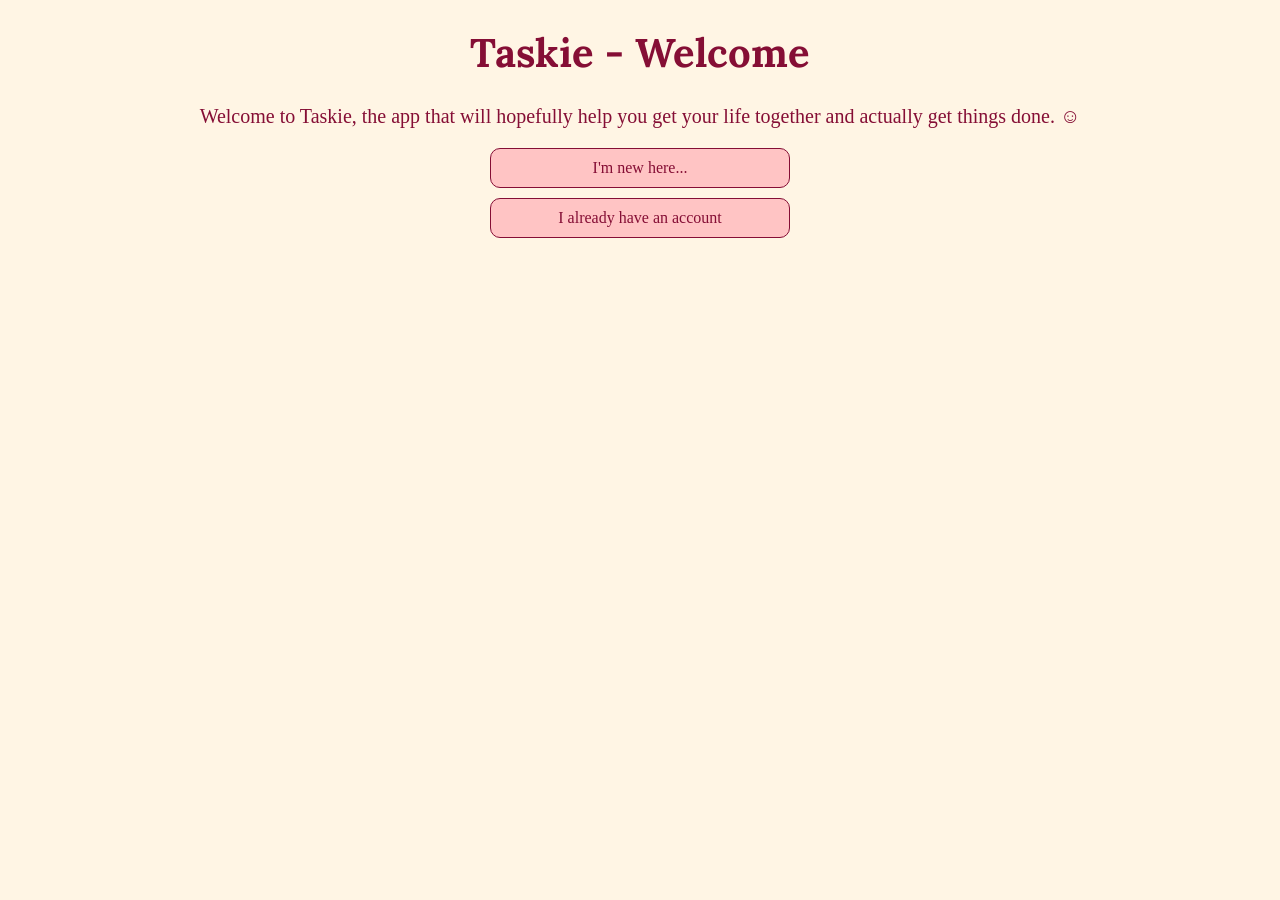
<file: index.html>
<!DOCTYPE html>
<html lang="en-GB">
    <head>
        <meta charset="UTF-8">
        <meta name="viewport" content="width=device-width, initial-scale=1.0">
        <meta name="og:title" content="Taskie"/>
        <meta name="og:description" content="Taskie is a simple task management app that helps you get things done."/>
        <meta name="og:image" content="images/media-logo.png"/>
        <title>Taskie</title>
        <link rel="stylesheet" href="style.css">
        <link rel="icon" href="images/Taskie.png" type="image/png">
        <link rel="preconnect" href="https://fonts.googleapis.com">
        <link rel="preconnect" href="https://fonts.gstatic.com" crossorigin>
        <link href="https://fonts.googleapis.com/css2?family=Lora:ital,wght@0,400..700;1,400..700&display=swap" rel="stylesheet">
    </head>
    <body>
        <h1>Taskie - Welcome</h1>
        <p>Welcome to Taskie, the app that will hopefully help you get your life together and actually get things done. ☺</p>
        
        <main class="app-card">
            <!--1. Initial choice view-->
            <selection id="choice-view" class="view-section">
                <div class="choice-buttons">
                    <a href="signup.html" class="btn-primary-link">I'm new here...</a>
                    <a href="login.html" class="btn-secondary-link">I already have an account</a>
                </div>

        </main>

    </body>
</html>
</file>
<file: style.css>
@import url('https://fonts.googleapis.com/css2?family=Lora:ital,wght@0,400..700;1,400..700&display=swap');

:root {
    --bg-color: #fff5e4;
    --text-color: #850e35;
    --accent-color: #ee6983;
    --card-bg: #ffc4c4;
}

body {
    background-color: var(--bg-color);
    color: var(--text-color);
    text-align: center;
}

h1 {
    font-family: 'Lora', serif;
    font-size: 2.5rem;
}

h2 {
    font-family: 'Lora', serif;
    font-size: 1.5rem;
}

p {
    font-size: 1.25rem;
}

.mail-link {
    color: var(--accent-color);
}
.choice-buttons {
    display: flex;
    flex-direction: column;
    gap: 10px;
    align-items: center;
    text-decoration: none;
}

button {
    background-color: var(--card-bg);
    color: var(--text-color);
    padding: 10px 20px;
    font-size: 1rem;
    cursor: pointer;
    transition: background-color 0.3s ease;
    border: var(--text-color) 1px solid;
    border-radius: 10px;
    display: inline-block;
    width: min(80%, 300px);
    text-align: center;      /* Keeps text inside the button centered */
}
button:hover {
    background-color: var(--text-color);
    color: var(--bg-color);
    transform: scale(1.05);
}

.back-btn {
    padding: 10px 20px;
    font-size: 1rem;
    cursor: pointer;
    transition: background-color 0.3s ease;
    border-radius: 10px;
    display: inline-block;
    border: none;
    margin-top: 20px;
    text-decoration: underline;
}

.back-btn:hover {
    background-color: var(--card-bg);
    color: var(--accent-color);
}

.btn-primary-link, .btn-secondary-link {
    text-decoration: none;
    background-color: var(--card-bg);
    color: var(--text-color);
    padding: 10px 20px;
    font-size: 1rem;
    cursor: pointer;
    transition: background-color 0.3s ease;
    border: var(--text-color) 1px solid;
    border-radius: 10px;
    display: inline-block;
    width: min(80%, 300px);
    text-align: center;      /* Keeps text inside the button centered */
}

.btn-primary-link:hover, .btn-secondary-link:hover {
    background-color: var(--accent-color);
    color: var(--card-bg);
    transform: scale(1.05);
}

.back-btn-link {
    padding: 10px 20px;
    font-size: 1rem;
    cursor: pointer;
    transition: background-color 0.3s ease;
    border-radius: 10px;
    display: inline-block;
    border: none;
    margin-top: 20px;
    text-decoration: underline;
    color: var(--text-color);
}

.back-btn-link:hover {
    background-color: var(--card-bg);
    color: var(--accent-color);
}

.hidden {
    display: none !important;
}

html, body {
  max-width: 100%;
  overflow-x: hidden;
  margin: 0;
  padding: 0;
  box-sizing: border-box;
}

*, *::before, *::after {
  box-sizing: inherit;
}

/* WebKit Scrollbar Styling (Chrome, Edge, Safari, Brave) */
::-webkit-scrollbar {
  width: 8px;
  height: 10px;
}

::-webkit-scrollbar-track {
  background-color: var(--bg-color);
}

::-webkit-scrollbar-thumb {
  background-color: var(--text-color);
  border-radius: 5px;
}

::-webkit-scrollbar-thumb:hover {
  background-color: var(--text-color);
}

::selection {
    background-color: var(--accent-color);
    color: var(--bg-color);
}

.input-group {
    text-align: center;
    margin-bottom: 14px;
}

.input-group label {
    display: block;
    font-size: 1rem;
    margin-bottom: 4px;
    font-weight: 600;
}

.input-group input {
    width: 300px;
    padding: 10px;
    font-size: 1rem;
    border: 1px solid var(--text-color);
    border-radius: 10px;
    background-color: var(--bg-color);
    color: var(--text-color);
}

.input-group input:focus {
    outline: none;
    border-color: var(--accent-color);
    background-color: var(--text-color);
    color: var(--bg-color);
}

.terms-group {
    display: flex;
    align-items: center;
    gap: 10px;
    font-size: 0.9rem;
    margin: 16px 0;
    text-align: center;
}

.terms-group a {
    color: var(--text-color);
    text-decoration: none;
    font-weight: bold;
}

/*Modal Overlay Styling */
.modal-overlay {
    position: fixed;
    top: 0;
    left: 0;
    width: 10vw;
    height: 100vh;
    background-color: rgba(0, 0, 0, 0.5);
    display: flex;
    justify-content: center;
    align-items: center;
    z-index: 1000; /* Ensure it overlays other content */
}

.modal-content {
    display: flex;
    flex-direction: column;
    text-align: center;
    margin-left: 50px;
    margin-right: 50px;
}

.modal-content h2 {
    font-family: 'Lora', serif;
    font-size: 1.75rem;
    margin-bottom: 16px;
}

.modal-content p {
    font-size: 1rem;
    margin-bottom: 24px;
}

.modal-content button {
    background-color: var(--accent-color);
    color: var(--bg-color);
    padding: 10px 20px;
    font-size: 1rem;
    cursor: pointer;
    transition: background-color 0.3s ease;
    border: none;
    border-radius: 10px;
}

.modal-content button:hover {
    background-color: var(--text-color);
    color: var(--bg-color);
}

.modal-content .close-btn {
    background-color: var(--text-color);
    color: var(--bg-color);
    margin-top: 10px;
}

.modal-content .close-btn:hover {
    background-color: var(--accent-color);
    color: var(--bg-color);
}

.modal-body {
    overflow-y: auto;
    text-align: left;
    margin: 16px 0;
    font-size: 1rem;
    line-height: 1.5;
}

button:disabled {
    opacity: 0.6;
    cursor: not-allowed;
}

podcast-answer {
    text-align: left;
}

.auth-toggle {
  margin-top: 20px;
  font-size: 13px;
}

.auth-toggle a {
  color: var(--text-color);
  font-weight: bold;
  margin-left: 4px;
}

/*Top Nav bar*/
.top-nav {
    display: flex;
    justify-content: space-between;
    align-items: center;
    padding: 0.75rem 1.5rem;
    background-color: var(--bg-color);
    border-bottom: 2px solid var(--text-color);
}

.nav-brand {
    font-family: 'Lora', serif;
    font-size: 1.5rem;
    color: var(--text-color);
    text-decoration: none;
    gap: 10px;
}

.app-logo {
    width: 32px;
    height: auto;
    vertical-align: middle;
}

/*User icon*/
.user-dropdown-btn {
    background: transparent;
    border: none;
    padding: 0;
    cursor: pointer;
    outline: none;
    display: flex;
    align-items: center;
    justify-content: center;
}

.nav-profile-pic {
    width: 28px;
    height: 28px;
    object-fit: contain;
}

/*Container positioning*/
.nav-user {
    position: relative;
}

/*Dropdown card*/
.dropdown-menu {
    position: absolute;
    top: 125%;
    right: 0;
    min-width: 180px;
    background-color: var(--card-bg);
    border: 1px solid var(--text-color);
    border-radius: 20px;
    padding: 0.75rem;
    z-index: 100;
    display: flex;
    flex-direction: column;
    gap: 0.4rem;
    align-items: center;
}

/*Hidden state*/
.dropsown-menu.hidden {
    display: none;
}

.dropdown-header {
    display: flex;
    flex-direction: column;
    gap: 10px;
    font-size: 14px;
    color: var(--text-color);
}

#dropdown-user-email {
    font-size: 14px;
    word-break: break-all;
}

.dropdown-divider {
    border: 0;
    border-top: 1px var(--card-bg);
    margin: 0.25rem 0;
}

.logout-item {
    color: var(--text-color);
    background: transparent;
}

/*Dashboard*/
/*Container layout*/
.dash-container, main {
    max-width: 100%;
    width: 100%;
    padding: 0 1.5rem; /* Keeps unified padding on the left & right for header, welcome text, and cards */
}

.dash-header {
    margin-bottom: 2rem;
}

#welcome-title {
    font-weight: 700;
    margin: 0 0 1.25rem 0;
    text-align: left;
}

.action-bar {
    display: row;
    gap: 0.75rem;
    align-items: center;
}

.group-form {
    display: flex;
    gap: 0.5rem;
    width: 100%;
    max-width: 420px;
}

.group-form input {
    flex: 1;
    padding: 0.6rem 0.85rem;
    background-color: var(--card-bg);
    border: 1.5px solid var(--text-color);
    border-radius: 6px;
    color: var(--text-color);
    font-size: 0.95rem;
    outline: none;
}

.group-form input::placeholder {
    color: var(--text-color);
    opacity: 0.6;
}

.groups-grid, #groups-container {
    /*4 columns*/
    column-count: 2;
    column-gap: 1rem;
    width: 100%;
    margin-top: 1.5rem;
    padding: 0; /* Remove any default left padding forcing cards out of alignment */
}

.group-card {
    background-color: var(--card-bg);
    border: 1.5px solid var(--text-color);
    border-radius: 10px;
    padding: 1.25rem;
    margin-bottom: 1rem; /* Vertical spacing between stacked cards */
    margin-left: 2px;
    /* CRITICAL: Prevents a card from splitting across columns */
    break-inside: avoid;
    page-break-inside: avoid;

    display: flex;
    flex-direction: column;
    justify-content: space-between;
    /*height: fit-content;*/
}

.group-card-header {
    display: flex;
    justify-content: space-between;
    align-items: center;
}

.group-title {
    font-family: 'Lora', serif;
    color: var(--text-color);
    font-size: 20px;
    font-weight: 700;
    margin: 0;
}

.delete-group-btn {
  background: transparent;
  border: none;
  color: var(--text-color);
  font-weight: bold;
  cursor: pointer;
  opacity: 0.6;
  font-size: 1.1rem;

  width: 22px;
  height: 22px;
  padding: 0;
  display: flex;
  align-items: center;
  justify-content: center;
  border-radius: 50%;
  transition: all 0.2s ease;
}

.delete-group-btn:hover {
  opacity: 1;
}

.empty-state {
  color: var(--text-color);
  opacity: 0.7;
  font-style: italic;
}

/* Tasks Container inside Group Card */
.task-list {
  list-style: none;
  padding: 0;
  margin: 1rem 0;
  display: flex;
  flex-direction: column;
  gap: 0.5rem;
  align-items: flex-start;
}

/* Individual Task Row */
.task-item {
  display: flex;
  align-items: center;
  justify-content: flex-start;
  gap: 0.5rem;
  font-size: 0.9rem;
  color: var(--text-color);
  width: 100%;
  text-align: left;
}

/* Custom Checkbox Styling */
.task-checkbox {
  appearance: none;
  width: 18px;
  height: 18px;
  border: 2px solid var(--text-color);
  border-radius: 4px;
  cursor: pointer;
  outline: none;
  background-color: var(--card-bg);
  display: grid;
  place-content: center;
  transition: all 0.2s ease;
}

.task-checkbox:checked {
  background-color: var(--text-color);
  border-color: var(--text-color);
}

.task-checkbox:checked::before {
  content: "✔";
  color: var(--text-color);
  font-size: 12px;
  font-weight: bold;
}

/* Completed Task Strikethrough */
.task-text.completed {
  text-decoration: line-through;
  opacity: 0.6;
}

/* Add Task Form inside Card */
.add-task-form {
  display: flex;
  flex-direction: column;
  gap: 0.4rem;
  margin-top: 0.5rem;
  width: 100%;
}

.add-task-input {
  /*flex: 1;*/
  padding: 0.35rem 0.5rem;
  border: 1px solid var(--text-color);
  border-radius: 4px;
  font-size: 0.85rem;
  outline: none;
  background-color: var(--card-bg);
  color: var(--text-color);
}

.add-task-btn {
  border-radius: 4px;
  padding: 0.35rem 0.6rem;
  font-size: 0.85rem;
  cursor: pointer;
  align-items: center;
  border: 1px solid var(--text-color);
}

.add-task-date {
    padding: 0.4rem 0.5rem;
    border: 1px solid var(--text-color);
    border-radius: 4px;
    font-size: 0.85rem;
    outline: none;
    background-color: var(--card-bg);
    color: var(--text-color);
    cursor: pointer;
}

/* Editable Task Text Styling */
.task-text[contenteditable="true"] {
  outline: none;
  padding: 2px 4px;
  border-radius: 4px;
  transition: var(--card-bg) 0.2s ease, var(--text-color) 0.2s ease;
  border: 1px solid transparent;
  cursor: text;
  flex: 1;
}

/* Hover state to indicate editability */
.task-text[contenteditable="true"]:hover {
  background-color: var(--text-color);
  color: var(--card-bg);
}

/* Notification Toggle Container */
.notification-toggle-wrapper {
  display: flex;
  align-items: center;
  gap: 0.75rem;
  font-size: 16px;
  color: var(--text-color);
  background: var(--card-bg);
  border-radius: 20px;
  width: 100%;
}

/* Switch Base Layout */
.switch {
  position: relative;
  display: inline-block;
  width: 42px;
  height: 22px;
}

/* Hide default HTML checkbox */
.switch input {
  opacity: 0;
  width: 0;
  height: 0;
}

/* The Sliding Track */
.slider {
  position: absolute;
  cursor: pointer;
  top: 0; left: 0; right: 0; bottom: 0;
  background-color: var(--card-bg); /* Card color when off */
  transition: 0.3s cubic-bezier(0.4, 0, 0.2, 1);
  border-radius: 22px;
  border: 1px solid var(--text-color);
}

/* The Moving Circle / Knob */
.slider:before {
  position: absolute;
  content: "";
  height: 16px;
  width: 16px;
  left: 2px;
  bottom: 2px;
  background-color: var(--text-color);
  transition: 0.3s cubic-bezier(0.4, 0, 0.2, 1);
  border-radius: 50%;
  box-shadow: 0 1px 3px rgba(0,0,0,0.2);
}

/* Checked State (Turned On) */
.switch input:checked + .slider {
  background-color: var(--text-color); /* #ee6983 */
}

.switch input:checked + .slider:before {
  transform: translateX(21px);
  background-color: #fff5e4; /* Background color inside the thumb when active */
}

/* Card placeholder state while dragging */
.group-card-ghost {
  opacity: 0.4;
  background-color: var(--card-bg);
  border: 2px dashed var(--text-color);
}

/* Touch feedback state */
.group-card {
  user-select: none;
  -webkit-user-select: none;
  touch-action: manipulation;
}

.group-card:active {
  cursor: grabbing;
}

/*Themes*/
.theme-toggle-container {
    display: flex;
    justify-content: center;
    align-items: center;
    margin: 0.5rem 0;
    width: 100%;
    gap: 12px;
}

.theme-dot-switch {
    position: relative;
    display: inline-block;
    width: 24px;
    height: 24px;
    cursor: pointer;
}

.theme-dot-switch input {
    opacity: 0;
    width: 0;
    height: 0;
}

.theme-dot {
    position: absolute;
    top: 0;
    left: 0;
    right: 0;
    bottom: 0;
    border-radius: 50%;
    transition: transform 0.2s ease, box shadow 0.2s ease;
}

/*dot colours*/
.blue-dot {
    background-color: #577c8e;
    border: 1px solid #2f4157;
}

.red-dot {
    background-color: #97101b;
    border: 1px solid #a54b30;
}

/*Blue theme override*/
body.blue-theme {
    --card-bg: #C7D9E5;
    --accent-color: #577c8e;
    --text-color: #2f4157;
    --bg-color: #f4efeb;
}

/* --- Explicit Overrides for Blue Theme --- */
body.blue-theme::-webkit-scrollbar-track,
html:has(body.blue-theme)::-webkit-scrollbar-track {
  background-color: #f4efeb; /* Blue card background */
}

body.blue-theme::-webkit-scrollbar-thumb,
html:has(body.blue-theme)::-webkit-scrollbar-thumb {
  background-color: #2f4157; /* Blue accent color */
}

body.blue-theme::-webkit-scrollbar-thumb:hover,
html:has(body.blue-theme)::-webkit-scrollbar-thumb:hover {
  background-color: #2f4157; /* Dark navy text color */
}

/* --- Red Theme Overrides --- */
body.red-theme {
  --bg-color: #fcf1e2;
  --card-bg: #d8b69c;
  --accent-color: #a54b30;
  --text-color: #97101b;
  background-color: var(--bg-color);
}

/* When Blue Theme is active, the blue dot turns pink */
body.blue-theme .blue-dot {
  background-color: #ffc4c4;
  border: 1px solid #ee6983;
}

/* When Red Theme is active, the red dot turns pink */
body.red-theme .red-dot {
  background-color: #ffc4c4;
  border: 1px solid #ee6983;
}

@media (max-width: 1024px) {
    .groups-grid, #groups-container {
        column-count: 3;
        column-gap: 0.85rem;
    }
}
@media (max-width: 900px) {
  .groups-grid, #groups-container {
    column-count: 2; /* 2 columns for tablets/medium screens */
  }
}

@media (max-width: 600px) {
    .dash-container {
        padding: 0.75rem 1rem;
    }
    .dash-header {
        margin-top: 0.5px;
    }
    #welcome-title {
        font-size: 20px;
        margin: 0.25rem 0 0.85rem 0;
        align-items: center;
    }
    .group-form {
        flex-direction: column;
        max-width: 100%;
        gap: 0.5rem;
        align-items: center;
    }
    .groups-grid, #groups-container {
        column-count: 1; /* 1 full-width column on mobile phones */
        column-gap: 0.75rem;
    }
    .group-card {
        padding: 0.85rem;
        margin-bottom: 0.75rem;
    }
    .task-item {
    align-items: left;
  }
    
}
</file>
